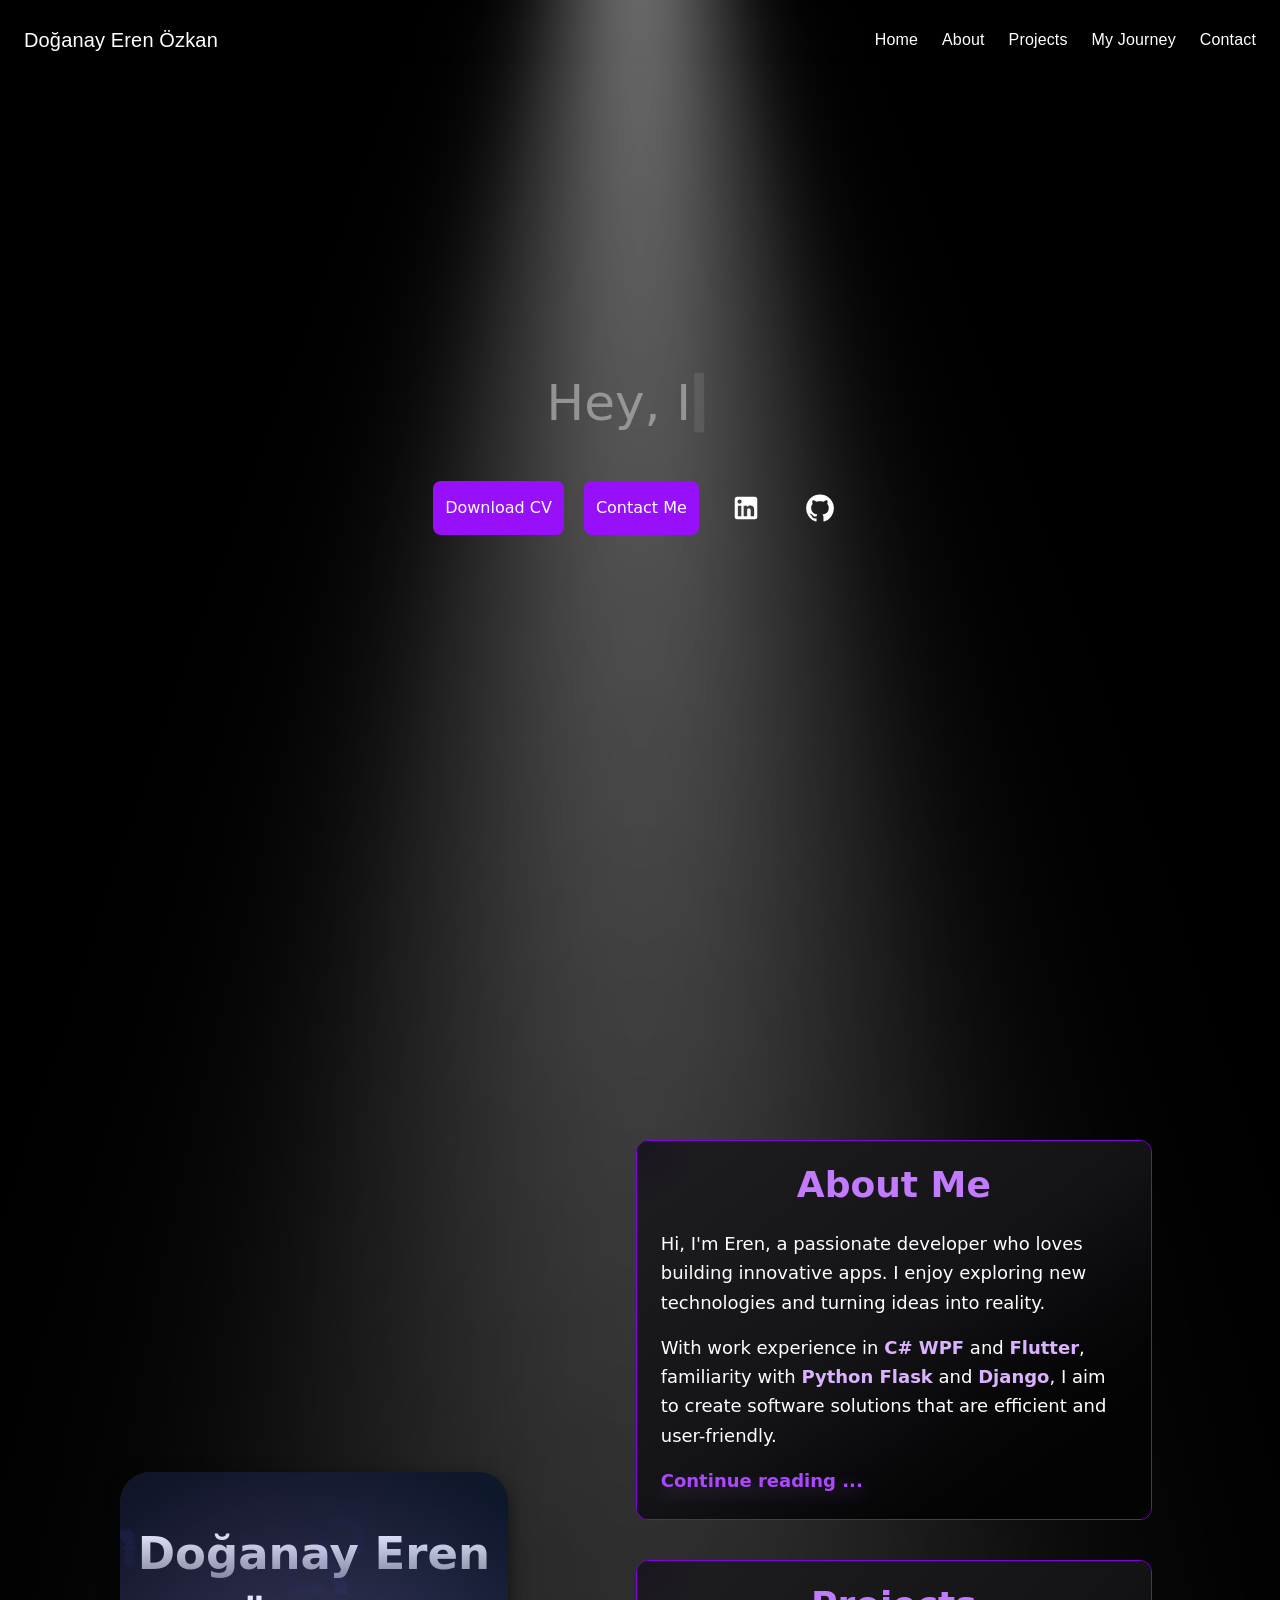
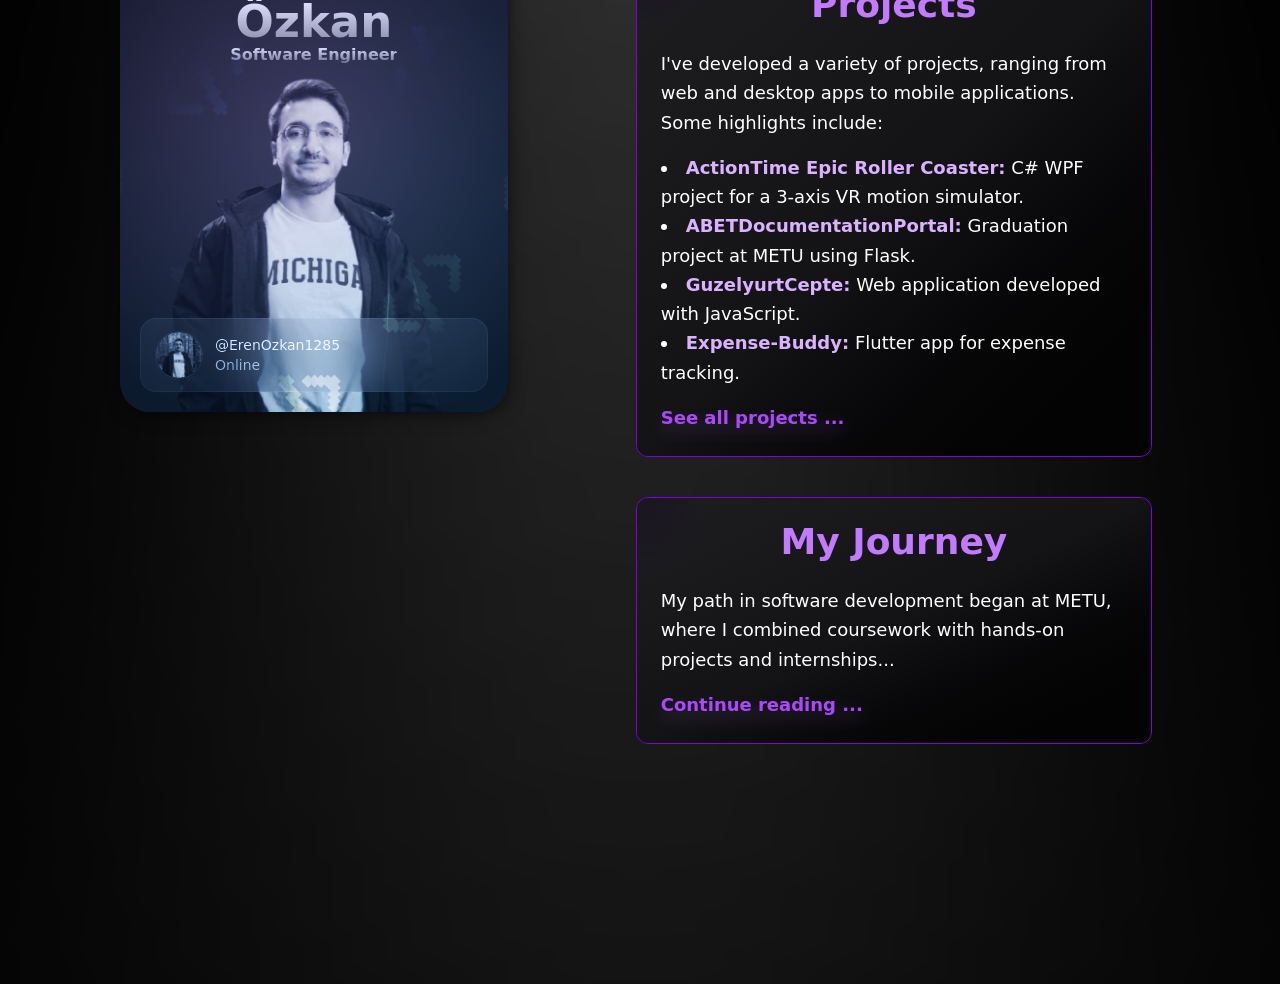
<file: index.html>
<!DOCTYPE html><!--ppI4GO7O9FChbF8BOBGDN--><html lang="en"><head><meta charSet="utf-8"/><meta name="viewport" content="width=device-width, initial-scale=1"/><link rel="preload" href="/_next/static/media/797e433ab948586e-s.p.dbea232f.woff2" as="font" crossorigin="" type="font/woff2"/><link rel="preload" href="/_next/static/media/caa3a2e1cccd8315-s.p.853070df.woff2" as="font" crossorigin="" type="font/woff2"/><link rel="stylesheet" href="/_next/static/chunks/2cae6f5effea787f.css" data-precedence="next"/><link rel="stylesheet" href="/_next/static/chunks/e4355ab25a40a29e.css" data-precedence="next"/><link rel="preload" as="script" fetchPriority="low" href="/_next/static/chunks/5f8e11d2476d2135.js"/><script src="/_next/static/chunks/752bea8c8f15cedd.js" async=""></script><script src="/_next/static/chunks/2afe00f9d3940c69.js" async=""></script><script src="/_next/static/chunks/turbopack-476541d6382ac13f.js" async=""></script><script src="/_next/static/chunks/42879de7b8087bc9.js" async=""></script><script src="/_next/static/chunks/84e28c6315c621cf.js" async=""></script><meta name="next-size-adjust" content=""/><title>Doğanay Eren Özkan</title><meta name="description" content="Portfolio site of Doğanay Eren Özkan"/><link rel="icon" href="/favicon.ico?favicon.0b3bf435.ico" sizes="256x256" type="image/x-icon"/><script src="/_next/static/chunks/a6dad97d9634a72d.js" noModule=""></script></head><body class="geist_a71539c9-module__T19VSG__variable geist_mono_8d43a2aa-module__8Li5zG__variable antialiased "><div hidden=""><!--$--><!--/$--></div><div class="relative bg-black w-full "><div class="absolute w-full h-full"><div class="light-rays-container custom-rays w-full h-full"></div></div><style data-emotion="css 1sakuhv">.css-1sakuhv{display:-webkit-box;display:-webkit-flex;display:-ms-flexbox;display:flex;-webkit-flex-direction:column;-ms-flex-direction:column;flex-direction:column;width:100%;box-sizing:border-box;-webkit-flex-shrink:0;-ms-flex-negative:0;flex-shrink:0;position:fixed;z-index:1100;top:0;left:auto;right:0;--AppBar-background:#1976d2;--AppBar-color:#fff;background-color:var(--AppBar-background);color:var(--AppBar-color);background-color:rgba(0, 0, 0, 0);-webkit-backdrop-filter:blur(10px);backdrop-filter:blur(10px);}@media print{.css-1sakuhv{position:absolute;}}</style><style data-emotion="css b07x0t">.css-b07x0t{background-color:#fff;color:rgba(0, 0, 0, 0.87);-webkit-transition:box-shadow 300ms cubic-bezier(0.4, 0, 0.2, 1) 0ms;transition:box-shadow 300ms cubic-bezier(0.4, 0, 0.2, 1) 0ms;box-shadow:var(--Paper-shadow);background-image:var(--Paper-overlay);display:-webkit-box;display:-webkit-flex;display:-ms-flexbox;display:flex;-webkit-flex-direction:column;-ms-flex-direction:column;flex-direction:column;width:100%;box-sizing:border-box;-webkit-flex-shrink:0;-ms-flex-negative:0;flex-shrink:0;position:fixed;z-index:1100;top:0;left:auto;right:0;--AppBar-background:#1976d2;--AppBar-color:#fff;background-color:var(--AppBar-background);color:var(--AppBar-color);background-color:rgba(0, 0, 0, 0);-webkit-backdrop-filter:blur(10px);backdrop-filter:blur(10px);}@media print{.css-b07x0t{position:absolute;}}</style><header class="MuiPaper-root MuiPaper-elevation MuiPaper-elevation0 MuiAppBar-root MuiAppBar-colorPrimary MuiAppBar-positionFixed mui-fixed css-b07x0t" style="--Paper-shadow:none"><style data-emotion="css kzz593">.css-kzz593{position:relative;display:-webkit-box;display:-webkit-flex;display:-ms-flexbox;display:flex;-webkit-align-items:center;-webkit-box-align:center;-ms-flex-align:center;align-items:center;padding-left:16px;padding-right:16px;min-height:56px;}@media (min-width:600px){.css-kzz593{padding-left:24px;padding-right:24px;}}@media (min-width:0px){@media (orientation: landscape){.css-kzz593{min-height:48px;}}}@media (min-width:600px){.css-kzz593{min-height:64px;}}@media (min-width:0px){.css-kzz593{min-height:64px;}}@media (min-width:900px){.css-kzz593{min-height:64px;}}</style><div class="MuiToolbar-root MuiToolbar-gutters MuiToolbar-regular flex flex-col items-start md:flex-row md:justify-between md:items-center gap-2 md:gap-0 css-kzz593"><div class="flex items-center mt-4 justify-between w-full MuiBox-root css-0"><style data-emotion="css 1rl0qlz">.css-1rl0qlz{margin:0;font-family:"Roboto","Helvetica","Arial",sans-serif;font-weight:500;font-size:1.25rem;line-height:1.6;letter-spacing:0.0075em;}</style><div class="MuiTypography-root MuiTypography-h6 css-1rl0qlz">Doğanay Eren Özkan</div><style data-emotion="css 6lzzp6">.css-6lzzp6{display:-webkit-box;display:-webkit-flex;display:-ms-flexbox;display:flex;gap:24px;}</style><div class="MuiBox-root css-6lzzp6"><style data-emotion="css edxw6n">.css-edxw6n{margin:0;font-family:"Roboto","Helvetica","Arial",sans-serif;font-weight:400;font-size:1rem;line-height:1.5;letter-spacing:0.00938em;color:white;-webkit-text-decoration:none;text-decoration:none;-webkit-transition:all 0.3s ease;transition:all 0.3s ease;}.css-edxw6n:hover{color:#7c3aed;text-shadow:0 0 5px rgba(124,58,237,0.7),0 0 10px rgba(124,58,237,0.7),0 0 15px rgba(124,58,237,0.8),0 0 20px rgba(124,58,237,0.9);-webkit-transform:scale(1.05);-moz-transform:scale(1.05);-ms-transform:scale(1.05);transform:scale(1.05);}</style><a class="MuiTypography-root MuiTypography-body1 css-edxw6n" href="/">Home</a><a class="MuiTypography-root MuiTypography-body1 css-edxw6n" href="/about">About</a><a class="MuiTypography-root MuiTypography-body1 css-edxw6n" href="/projects">Projects</a><a class="MuiTypography-root MuiTypography-body1 css-edxw6n" href="/journey">My Journey</a><a class="MuiTypography-root MuiTypography-body1 css-edxw6n" href="/contact">Contact</a></div></div></div></header><div class="relative w-full h-screen flex flex-col items-center justify-center px-2"><h1 class="mb-10 text-center text-white text-[50px]"><div class="text-type "><span class="text-type__content" style="color:inherit"></span><span class="text-type__cursor  ">▎</span></div></h1><div class="flex gap-5 z-10"><a href="https://raw.githubusercontent.com/ErenOzkan1285/ErenOzkan1285/main/doganay_eren_ozkan_cv.pdf" class="flex text-white items-center text-center gap-2 rounded-lg px-3 py-3 cursor-pointer  bg-purple-600 hover:bg-purple-700   hover:shadow-xl hover:shadow-purple-500/50 transform hover:scale-105 transition-all duration-300">Download CV</a><a href="/contact" class="flex text-white items-center text-center gap-2 rounded-lg px-3 py-3 cursor-pointer  bg-purple-600 hover:bg-purple-700  hover:shadow-xl hover:shadow-purple-500/50 transform hover:scale-105 transition-all duration-300">Contact Me</a><a href="https://www.linkedin.com/in/derenozkn" class="transform hover:scale-130 transition-all duration-300 flex items-center gap-2 rounded-lg px-3 py-3 cursor-pointer"><style data-emotion="css odzpbo">.css-odzpbo{-webkit-user-select:none;-moz-user-select:none;-ms-user-select:none;user-select:none;width:1em;height:1em;display:inline-block;-webkit-flex-shrink:0;-ms-flex-negative:0;flex-shrink:0;-webkit-transition:fill 200ms cubic-bezier(0.4, 0, 0.2, 1) 0ms;transition:fill 200ms cubic-bezier(0.4, 0, 0.2, 1) 0ms;fill:currentColor;font-size:1.5rem;font-size:30px;color:white;}</style><svg class="MuiSvgIcon-root MuiSvgIcon-fontSizeMedium css-odzpbo" focusable="false" aria-hidden="true" viewBox="0 0 24 24"><path d="M19 3a2 2 0 0 1 2 2v14a2 2 0 0 1-2 2H5a2 2 0 0 1-2-2V5a2 2 0 0 1 2-2h14m-.5 15.5v-5.3a3.26 3.26 0 0 0-3.26-3.26c-.85 0-1.84.52-2.32 1.3v-1.11h-2.79v8.37h2.79v-4.93c0-.77.62-1.4 1.39-1.4a1.4 1.4 0 0 1 1.4 1.4v4.93h2.79M6.88 8.56a1.68 1.68 0 0 0 1.68-1.68c0-.93-.75-1.69-1.68-1.69a1.69 1.69 0 0 0-1.69 1.69c0 .93.76 1.68 1.69 1.68m1.39 9.94v-8.37H5.5v8.37h2.77z"></path></svg></a><a href="https://github.com/ErenOzkan1285" class="transform hover:scale-130 transition-all duration-300 flex items-center gap-2 rounded-lg px-3 py-3 cursor-pointer"><style data-emotion="css odzpbo">.css-odzpbo{-webkit-user-select:none;-moz-user-select:none;-ms-user-select:none;user-select:none;width:1em;height:1em;display:inline-block;-webkit-flex-shrink:0;-ms-flex-negative:0;flex-shrink:0;-webkit-transition:fill 200ms cubic-bezier(0.4, 0, 0.2, 1) 0ms;transition:fill 200ms cubic-bezier(0.4, 0, 0.2, 1) 0ms;fill:currentColor;font-size:1.5rem;font-size:30px;color:white;}</style><svg class="MuiSvgIcon-root MuiSvgIcon-fontSizeMedium css-odzpbo" focusable="false" aria-hidden="true" viewBox="0 0 24 24"><path d="M12 1.27a11 11 0 00-3.48 21.46c.55.09.73-.28.73-.55v-1.84c-3.03.64-3.67-1.46-3.67-1.46-.55-1.29-1.28-1.65-1.28-1.65-.92-.65.1-.65.1-.65 1.1 0 1.73 1.1 1.73 1.1.92 1.65 2.57 1.2 3.21.92a2 2 0 01.64-1.47c-2.47-.27-5.04-1.19-5.04-5.5 0-1.1.46-2.1 1.2-2.84a3.76 3.76 0 010-2.93s.91-.28 3.11 1.1c1.8-.49 3.7-.49 5.5 0 2.1-1.38 3.02-1.1 3.02-1.1a3.76 3.76 0 010 2.93c.83.74 1.2 1.74 1.2 2.94 0 4.21-2.57 5.13-5.04 5.4.45.37.82.92.82 2.02v3.03c0 .27.1.64.73.55A11 11 0 0012 1.27"></path></svg></a></div></div><div class="w-full py-20 sm:px-10 flex flex-col lg:flex-row  items-center lg:items-start justify-center gap-30"><div class="w-full py-20 sm:px-10 flex flex-col lg:flex-row  items-center lg:items-start justify-center gap-10 lg:gap-30"><div class="w-full py-20 sm:px-10 flex flex-col lg:flex-row  items-center justify-center gap-10 lg:gap-30"><div class="flex justify-center w-full lg:w-auto mb-10 lg:mb-0"><div class="pc-card-wrapper mx-auto z-10" style="--icon:url(&lt;Placeholder for icon URL&gt;);--grain:url(&lt;Placeholder for grain URL&gt;);--inner-gradient:linear-gradient(145deg,#60496e8c 0%,#71C4FF44 100%);--behind-glow-color:rgba(124, 08, 237, 0.3);--behind-glow-size:50%"><div class="pc-behind"></div><div class="pc-card-shell"><section class="pc-card"><div class="pc-inside"><div class="pc-shine"></div><div class="pc-glare"></div><div class="pc-content pc-avatar-content"><img class="avatar" src="/my_photo-Photoroom.png" alt="Doğanay Eren Özkan avatar" loading="lazy"/><div class="pc-user-info"><div class="pc-user-details"><div class="pc-mini-avatar"><img src="/my_photo.jpg" alt="Doğanay Eren Özkan mini avatar" loading="lazy"/></div><div class="pc-user-text"><div class="pc-handle">@<!-- -->ErenOzkan1285</div><div class="pc-status">Online</div></div></div></div></div><div class="pc-content"><div class="pc-details"><h3>Doğanay Eren Özkan</h3><p>Software Engineer</p></div></div></div></section></div></div></div><div class="flex justify-center lg:justify-start items-center w-full lg:w-auto"><div class="w-full px-2 max-w-3xl mx-auto mt-10 lg:mt-0"><div class="   relative    bg-zinc-950   rounded-xl   overflow-hidden   p-6   z-10   w-full            /* genişlik %100 */   max-w-xl          /* 480–500px civarı ideal */   min-w-[330px]      /* mobilde taşma yapmadan küçülebilir */   max-h-[480px] md:max-h-none   mx-auto   border border-purple-700   transform   hover:scale-102   transition-all duration-300 ease-in-out   "><div class="   absolute inset-0    bg-gradient-to-br from-zinc-800 via-zinc-900 to-black    opacity-70    -z-10   "></div><div class="   absolute top-0 left-0 w-24 h-24    bg-purple-600    rounded-full    mix-blend-multiply    filter blur-xl    opacity-30    animate-blob    -translate-x-1/2 -translate-y-1/2    -z-10   "></div><div class="   absolute bottom-0 right-0 w-24 h-24    bg-fuchsia-600    rounded-full    mix-blend-multiply    filter blur-xl    opacity-30    animate-blob    translate-x-1/2 translate-y-1/2    animation-delay-2000    -z-10   "></div><div class="relative z-10 text-white"><h2 class="text-3xl sm:text-4xl font-extrabold mb-6 text-center text-purple-400">About Me</h2><p class="text-lg leading-relaxed mb-4">Hi, I&#x27;m Eren, a passionate developer who loves building innovative apps. I enjoy exploring new technologies and turning ideas into reality.</p><p class="text-lg leading-relaxed mb-4">With work experience in <span class="text-purple-300 font-semibold">C# WPF</span> and <span class="text-purple-300 font-semibold">Flutter</span>, familiarity with <span class="text-purple-300 font-semibold">Python Flask</span> and <span class="text-purple-300 font-semibold">Django</span>, I aim to create software solutions that are efficient and user-friendly.</p><p class="text-lg leading-relaxed mt-4"><a href="/about" class="   text-purple-500 font-bold   hover:text-purple-400   transition-colors duration-300   relative   after:absolute after:bottom-0 after:left-0 after:w-full after:h-[2px] after:bg-purple-400 after:opacity-50 after:blur-sm after:transition-opacity after:duration-300   hover:after:opacity-100   animate-pulse   ">Continue reading ...</a></p></div></div><div class="   relative    bg-zinc-950   rounded-xl   overflow-hidden   p-6   mt-10   z-10   w-full            /* genişlik %100 */   max-w-xl          /* 480–500px civarı ideal */   min-w-[330px]       /* mobilde taşma yapmadan küçülebilir */   max-h-[650px] md:max-h-none   mx-auto   border border-purple-700   transform   hover:scale-102   transition-all duration-300 ease-in-out   "><div class="   absolute inset-0    bg-gradient-to-br from-zinc-800 via-zinc-900 to-black    opacity-70    -z-10   "></div><div class="   absolute top-0 left-0 w-24 h-24    bg-purple-600    rounded-full    mix-blend-multiply    filter blur-xl    opacity-30    animate-blob    -translate-x-1/2 -translate-y-1/2    -z-10   "></div><div class="   absolute bottom-0 right-0 w-24 h-24    bg-fuchsia-600    rounded-full    mix-blend-multiply    filter blur-xl    opacity-30    animate-blob    translate-x-1/2 translate-y-1/2    animation-delay-2000    -z-10   "></div><div class="relative z-10 text-white"><h2 class="text-3xl sm:text-4xl font-extrabold mb-6 text-center text-purple-400">Projects</h2><p class="text-lg leading-relaxed mb-4">I&#x27;ve developed a variety of projects, ranging from web and desktop apps to mobile applications. Some highlights include:</p><ul class="list-disc list-inside text-lg leading-relaxed mb-4 "><li><strong class="text-purple-300">ActionTime Epic Roller Coaster:</strong> C# WPF project for a 3-axis VR motion simulator.</li><li><strong class="text-purple-300">ABETDocumentationPortal:</strong> Graduation project at METU using Flask.</li><li><strong class="text-purple-300">GuzelyurtCepte:</strong> Web application developed with JavaScript.</li><li><strong class="text-purple-300">Expense-Buddy:</strong> Flutter app for expense tracking.</li></ul><p class="text-lg leading-relaxed mt-4"><a href="/projects" class="   text-purple-500 font-bold   hover:text-purple-400   transition-colors duration-300   relative   after:absolute after:bottom-0 after:left-0 after:w-full after:h-[2px] after:bg-purple-400 after:opacity-50 after:blur-sm after:transition-opacity after:duration-300   hover:after:opacity-100   animate-pulse   ">See all projects ...</a></p></div></div><div class="   relative    bg-zinc-950   rounded-xl   overflow-hidden   p-6   mt-10   z-10   w-full            /* genişlik %100 */   max-w-xl          /* 480–500px civarı ideal */   min-w-[330px]      /* mobilde taşma yapmadan küçülebilir */   max-h-[480px] md:max-h-none   mx-auto   border border-purple-700   transform   hover:scale-102   transition-all duration-300 ease-in-out   "><div class="   absolute inset-0    bg-gradient-to-br from-zinc-800 via-zinc-900 to-black    opacity-70    -z-10   "></div><div class="   absolute top-0 left-0 w-24 h-24    bg-purple-600    rounded-full    mix-blend-multiply    filter blur-xl    opacity-30    animate-blob    -translate-x-1/2 -translate-y-1/2    -z-10   "></div><div class="   absolute bottom-0 right-0 w-24 h-24    bg-fuchsia-600    rounded-full    mix-blend-multiply    filter blur-xl    opacity-30    animate-blob    translate-x-1/2 translate-y-1/2    animation-delay-2000    -z-10   "></div><div class="relative z-10 text-white"><h2 class="text-3xl sm:text-4xl font-extrabold mb-6 text-center text-purple-400">My Journey</h2><p class="text-lg leading-relaxed mb-4">My path in software development began at METU, where I combined coursework with hands-on projects and internships...</p><p class="text-lg leading-relaxed mt-4"><a href="/about" class="   text-purple-500 font-bold   hover:text-purple-400   transition-colors duration-300   relative   after:absolute after:bottom-0 after:left-0 after:w-full after:h-[2px] after:bg-purple-400 after:opacity-50 after:blur-sm after:transition-opacity after:duration-300   hover:after:opacity-100   animate-pulse   ">Continue reading ...</a></p></div></div></div></div></div></div></div></div><!--$--><!--/$--><script src="/_next/static/chunks/5f8e11d2476d2135.js" id="_R_" async=""></script><script>(self.__next_f=self.__next_f||[]).push([0])</script><script>self.__next_f.push([1,"1:\"$Sreact.fragment\"\n2:I[39756,[\"/_next/static/chunks/42879de7b8087bc9.js\"],\"default\"]\n3:I[37457,[\"/_next/static/chunks/42879de7b8087bc9.js\"],\"default\"]\n4:I[47257,[\"/_next/static/chunks/42879de7b8087bc9.js\"],\"ClientPageRoot\"]\n5:I[31713,[\"/_next/static/chunks/84e28c6315c621cf.js\"],\"default\"]\n8:I[97367,[\"/_next/static/chunks/42879de7b8087bc9.js\"],\"OutletBoundary\"]\n9:\"$Sreact.suspense\"\nb:I[97367,[\"/_next/static/chunks/42879de7b8087bc9.js\"],\"ViewportBoundary\"]\nd:I[97367,[\"/_next/static/chunks/42879de7b8087bc9.js\"],\"MetadataBoundary\"]\nf:I[68027,[],\"default\"]\n:HL[\"/_next/static/chunks/2cae6f5effea787f.css\",\"style\"]\n:HL[\"/_next/static/media/797e433ab948586e-s.p.dbea232f.woff2\",\"font\",{\"crossOrigin\":\"\",\"type\":\"font/woff2\"}]\n:HL[\"/_next/static/media/caa3a2e1cccd8315-s.p.853070df.woff2\",\"font\",{\"crossOrigin\":\"\",\"type\":\"font/woff2\"}]\n:HL[\"/_next/static/chunks/e4355ab25a40a29e.css\",\"style\"]\n"])</script><script>self.__next_f.push([1,"0:{\"P\":null,\"b\":\"ppI4GO7O9FChbF8BOBGDN\",\"c\":[\"\",\"\"],\"q\":\"\",\"i\":false,\"f\":[[[\"\",{\"children\":[\"__PAGE__\",{}]},\"$undefined\",\"$undefined\",true],[[\"$\",\"$1\",\"c\",{\"children\":[[[\"$\",\"link\",\"0\",{\"rel\":\"stylesheet\",\"href\":\"/_next/static/chunks/2cae6f5effea787f.css\",\"precedence\":\"next\",\"crossOrigin\":\"$undefined\",\"nonce\":\"$undefined\"}]],[\"$\",\"html\",null,{\"lang\":\"en\",\"children\":[\"$\",\"body\",null,{\"className\":\"geist_a71539c9-module__T19VSG__variable geist_mono_8d43a2aa-module__8Li5zG__variable antialiased \",\"children\":[\"$\",\"$L2\",null,{\"parallelRouterKey\":\"children\",\"error\":\"$undefined\",\"errorStyles\":\"$undefined\",\"errorScripts\":\"$undefined\",\"template\":[\"$\",\"$L3\",null,{}],\"templateStyles\":\"$undefined\",\"templateScripts\":\"$undefined\",\"notFound\":[[[\"$\",\"title\",null,{\"children\":\"404: This page could not be found.\"}],[\"$\",\"div\",null,{\"style\":{\"fontFamily\":\"system-ui,\\\"Segoe UI\\\",Roboto,Helvetica,Arial,sans-serif,\\\"Apple Color Emoji\\\",\\\"Segoe UI Emoji\\\"\",\"height\":\"100vh\",\"textAlign\":\"center\",\"display\":\"flex\",\"flexDirection\":\"column\",\"alignItems\":\"center\",\"justifyContent\":\"center\"},\"children\":[\"$\",\"div\",null,{\"children\":[[\"$\",\"style\",null,{\"dangerouslySetInnerHTML\":{\"__html\":\"body{color:#000;background:#fff;margin:0}.next-error-h1{border-right:1px solid rgba(0,0,0,.3)}@media (prefers-color-scheme:dark){body{color:#fff;background:#000}.next-error-h1{border-right:1px solid rgba(255,255,255,.3)}}\"}}],[\"$\",\"h1\",null,{\"className\":\"next-error-h1\",\"style\":{\"display\":\"inline-block\",\"margin\":\"0 20px 0 0\",\"padding\":\"0 23px 0 0\",\"fontSize\":24,\"fontWeight\":500,\"verticalAlign\":\"top\",\"lineHeight\":\"49px\"},\"children\":404}],[\"$\",\"div\",null,{\"style\":{\"display\":\"inline-block\"},\"children\":[\"$\",\"h2\",null,{\"style\":{\"fontSize\":14,\"fontWeight\":400,\"lineHeight\":\"49px\",\"margin\":0},\"children\":\"This page could not be found.\"}]}]]}]}]],[]],\"forbidden\":\"$undefined\",\"unauthorized\":\"$undefined\"}]}]}]]}],{\"children\":[[\"$\",\"$1\",\"c\",{\"children\":[[\"$\",\"$L4\",null,{\"Component\":\"$5\",\"serverProvidedParams\":{\"searchParams\":{},\"params\":{},\"promises\":[\"$@6\",\"$@7\"]}}],[[\"$\",\"link\",\"0\",{\"rel\":\"stylesheet\",\"href\":\"/_next/static/chunks/e4355ab25a40a29e.css\",\"precedence\":\"next\",\"crossOrigin\":\"$undefined\",\"nonce\":\"$undefined\"}],[\"$\",\"script\",\"script-0\",{\"src\":\"/_next/static/chunks/84e28c6315c621cf.js\",\"async\":true,\"nonce\":\"$undefined\"}]],[\"$\",\"$L8\",null,{\"children\":[\"$\",\"$9\",null,{\"name\":\"Next.MetadataOutlet\",\"children\":\"$@a\"}]}]]}],{},null,false,false]},null,false,false],[\"$\",\"$1\",\"h\",{\"children\":[null,[\"$\",\"$Lb\",null,{\"children\":\"$@c\"}],[\"$\",\"div\",null,{\"hidden\":true,\"children\":[\"$\",\"$Ld\",null,{\"children\":[\"$\",\"$9\",null,{\"name\":\"Next.Metadata\",\"children\":\"$@e\"}]}]}],[\"$\",\"meta\",null,{\"name\":\"next-size-adjust\",\"content\":\"\"}]]}],false]],\"m\":\"$undefined\",\"G\":[\"$f\",[]],\"S\":true}\n"])</script><script>self.__next_f.push([1,"6:{}\n7:\"$0:f:0:1:1:children:0:props:children:0:props:serverProvidedParams:params\"\n"])</script><script>self.__next_f.push([1,"c:[[\"$\",\"meta\",\"0\",{\"charSet\":\"utf-8\"}],[\"$\",\"meta\",\"1\",{\"name\":\"viewport\",\"content\":\"width=device-width, initial-scale=1\"}]]\n"])</script><script>self.__next_f.push([1,"10:I[27201,[\"/_next/static/chunks/42879de7b8087bc9.js\"],\"IconMark\"]\ne:[[\"$\",\"title\",\"0\",{\"children\":\"Doğanay Eren Özkan\"}],[\"$\",\"meta\",\"1\",{\"name\":\"description\",\"content\":\"Portfolio site of Doğanay Eren Özkan\"}],[\"$\",\"link\",\"2\",{\"rel\":\"icon\",\"href\":\"/favicon.ico?favicon.0b3bf435.ico\",\"sizes\":\"256x256\",\"type\":\"image/x-icon\"}],[\"$\",\"$L10\",\"3\",{}]]\na:null\n"])</script></body></html>
</file>
<file: _next/static/chunks/2cae6f5effea787f.css>
@font-face{font-family:Geist;font-style:normal;font-weight:100 900;font-display:swap;src:url(../media/8a480f0b521d4e75-s.8e0177b5.woff2)format("woff2");unicode-range:U+301,U+400-45F,U+490-491,U+4B0-4B1,U+2116}@font-face{font-family:Geist;font-style:normal;font-weight:100 900;font-display:swap;src:url(../media/7178b3e590c64307-s.b97b3418.woff2)format("woff2");unicode-range:U+100-2BA,U+2BD-2C5,U+2C7-2CC,U+2CE-2D7,U+2DD-2FF,U+304,U+308,U+329,U+1D00-1DBF,U+1E00-1E9F,U+1EF2-1EFF,U+2020,U+20A0-20AB,U+20AD-20C0,U+2113,U+2C60-2C7F,U+A720-A7FF}@font-face{font-family:Geist;font-style:normal;font-weight:100 900;font-display:swap;src:url(../media/caa3a2e1cccd8315-s.p.853070df.woff2)format("woff2");unicode-range:U+??,U+131,U+152-153,U+2BB-2BC,U+2C6,U+2DA,U+2DC,U+304,U+308,U+329,U+2000-206F,U+20AC,U+2122,U+2191,U+2193,U+2212,U+2215,U+FEFF,U+FFFD}@font-face{font-family:Geist Fallback;src:local(Arial);ascent-override:95.94%;descent-override:28.16%;line-gap-override:0.0%;size-adjust:104.76%}.geist_a71539c9-module__T19VSG__className{font-family:Geist,Geist Fallback;font-style:normal}.geist_a71539c9-module__T19VSG__variable{--font-geist-sans:"Geist","Geist Fallback"}
@font-face{font-family:Geist Mono;font-style:normal;font-weight:100 900;font-display:swap;src:url(../media/4fa387ec64143e14-s.c1fdd6c2.woff2)format("woff2");unicode-range:U+301,U+400-45F,U+490-491,U+4B0-4B1,U+2116}@font-face{font-family:Geist Mono;font-style:normal;font-weight:100 900;font-display:swap;src:url(../media/bbc41e54d2fcbd21-s.799d8ef8.woff2)format("woff2");unicode-range:U+100-2BA,U+2BD-2C5,U+2C7-2CC,U+2CE-2D7,U+2DD-2FF,U+304,U+308,U+329,U+1D00-1DBF,U+1E00-1E9F,U+1EF2-1EFF,U+2020,U+20A0-20AB,U+20AD-20C0,U+2113,U+2C60-2C7F,U+A720-A7FF}@font-face{font-family:Geist Mono;font-style:normal;font-weight:100 900;font-display:swap;src:url(../media/797e433ab948586e-s.p.dbea232f.woff2)format("woff2");unicode-range:U+??,U+131,U+152-153,U+2BB-2BC,U+2C6,U+2DA,U+2DC,U+304,U+308,U+329,U+2000-206F,U+20AC,U+2122,U+2191,U+2193,U+2212,U+2215,U+FEFF,U+FFFD}@font-face{font-family:Geist Mono Fallback;src:local(Arial);ascent-override:74.67%;descent-override:21.92%;line-gap-override:0.0%;size-adjust:134.59%}.geist_mono_8d43a2aa-module__8Li5zG__className{font-family:Geist Mono,Geist Mono Fallback;font-style:normal}.geist_mono_8d43a2aa-module__8Li5zG__variable{--font-geist-mono:"Geist Mono","Geist Mono Fallback"}
@layer properties{@supports (((-webkit-hyphens:none)) and (not (margin-trim:inline))) or ((-moz-orient:inline) and (not (color:rgb(from red r g b)))){*,:before,:after,::backdrop{--tw-translate-x:0;--tw-translate-y:0;--tw-translate-z:0;--tw-rotate-x:initial;--tw-rotate-y:initial;--tw-rotate-z:initial;--tw-skew-x:initial;--tw-skew-y:initial;--tw-border-style:solid;--tw-gradient-position:initial;--tw-gradient-from:#0000;--tw-gradient-via:#0000;--tw-gradient-to:#0000;--tw-gradient-stops:initial;--tw-gradient-via-stops:initial;--tw-gradient-from-position:0%;--tw-gradient-via-position:50%;--tw-gradient-to-position:100%;--tw-leading:initial;--tw-font-weight:initial;--tw-blur:initial;--tw-brightness:initial;--tw-contrast:initial;--tw-grayscale:initial;--tw-hue-rotate:initial;--tw-invert:initial;--tw-opacity:initial;--tw-saturate:initial;--tw-sepia:initial;--tw-drop-shadow:initial;--tw-drop-shadow-color:initial;--tw-drop-shadow-alpha:100%;--tw-drop-shadow-size:initial;--tw-backdrop-blur:initial;--tw-backdrop-brightness:initial;--tw-backdrop-contrast:initial;--tw-backdrop-grayscale:initial;--tw-backdrop-hue-rotate:initial;--tw-backdrop-invert:initial;--tw-backdrop-opacity:initial;--tw-backdrop-saturate:initial;--tw-backdrop-sepia:initial;--tw-duration:initial;--tw-ease:initial;--tw-content:"";--tw-scale-x:1;--tw-scale-y:1;--tw-scale-z:1;--tw-shadow:0 0 #0000;--tw-shadow-color:initial;--tw-shadow-alpha:100%;--tw-inset-shadow:0 0 #0000;--tw-inset-shadow-color:initial;--tw-inset-shadow-alpha:100%;--tw-ring-color:initial;--tw-ring-shadow:0 0 #0000;--tw-inset-ring-color:initial;--tw-inset-ring-shadow:0 0 #0000;--tw-ring-inset:initial;--tw-ring-offset-width:0px;--tw-ring-offset-color:#fff;--tw-ring-offset-shadow:0 0 #0000;--tw-animation-delay:0s;--tw-animation-direction:normal;--tw-animation-duration:initial;--tw-animation-fill-mode:none;--tw-animation-iteration-count:1;--tw-enter-blur:0;--tw-enter-opacity:1;--tw-enter-rotate:0;--tw-enter-scale:1;--tw-enter-translate-x:0;--tw-enter-translate-y:0;--tw-exit-blur:0;--tw-exit-opacity:1;--tw-exit-rotate:0;--tw-exit-scale:1;--tw-exit-translate-x:0;--tw-exit-translate-y:0}}}@layer theme{:root,:host{--font-sans:ui-sans-serif,system-ui,sans-serif,"Apple Color Emoji","Segoe UI Emoji","Segoe UI Symbol","Noto Color Emoji";--font-mono:ui-monospace,SFMono-Regular,Menlo,Monaco,Consolas,"Liberation Mono","Courier New",monospace;--color-purple-300:#d9b3ff;--color-purple-400:#c07eff;--color-purple-500:#ac4bff;--color-purple-600:#9810fa;--color-purple-700:#8200da;--color-fuchsia-600:#c600db;--color-zinc-800:#27272a;--color-zinc-900:#18181b;--color-zinc-950:#09090b;--color-black:#000;--color-white:#fff;--spacing:.25rem;--container-xl:36rem;--container-3xl:48rem;--text-lg:1.125rem;--text-lg--line-height:calc(1.75/1.125);--text-3xl:1.875rem;--text-3xl--line-height:calc(2.25/1.875);--text-4xl:2.25rem;--text-4xl--line-height:calc(2.5/2.25);--font-weight-semibold:600;--font-weight-bold:700;--font-weight-extrabold:800;--leading-relaxed:1.625;--radius-lg:.5rem;--radius-xl:.75rem;--ease-in-out:cubic-bezier(.4,0,.2,1);--animate-pulse:pulse 2s cubic-bezier(.4,0,.6,1)infinite;--blur-sm:8px;--blur-xl:24px;--default-transition-duration:.15s;--default-transition-timing-function:cubic-bezier(.4,0,.2,1);--default-font-family:var(--font-sans);--default-mono-font-family:var(--font-mono)}@supports (color:lab(0% 0 0)){:root,:host{--color-purple-300:lab(78.3298% 26.2195 -34.9499);--color-purple-400:lab(63.6946% 47.6127 -59.2066);--color-purple-500:lab(52.0183% 66.11 -78.2316);--color-purple-600:lab(43.0295% 75.21 -86.5669);--color-purple-700:lab(36.1758% 69.8525 -80.0381);--color-fuchsia-600:lab(47.5131% 83.4271 -63.0363);--color-zinc-800:lab(15.7305% .613749 -2.16959);--color-zinc-900:lab(8.30603% .618212 -2.16573);--color-zinc-950:lab(2.51107% .242703 -.886115)}}}@layer base{*,:after,:before,::backdrop{box-sizing:border-box;border:0 solid;margin:0;padding:0}::file-selector-button{box-sizing:border-box;border:0 solid;margin:0;padding:0}html,:host{-webkit-text-size-adjust:100%;tab-size:4;line-height:1.5;font-family:var(--default-font-family,ui-sans-serif,system-ui,sans-serif,"Apple Color Emoji","Segoe UI Emoji","Segoe UI Symbol","Noto Color Emoji");font-feature-settings:var(--default-font-feature-settings,normal);font-variation-settings:var(--default-font-variation-settings,normal);-webkit-tap-highlight-color:transparent}hr{height:0;color:inherit;border-top-width:1px}abbr:where([title]){-webkit-text-decoration:underline dotted;text-decoration:underline dotted}h1,h2,h3,h4,h5,h6{font-size:inherit;font-weight:inherit}a{color:inherit;-webkit-text-decoration:inherit;-webkit-text-decoration:inherit;-webkit-text-decoration:inherit;-webkit-text-decoration:inherit;text-decoration:inherit}b,strong{font-weight:bolder}code,kbd,samp,pre{font-family:var(--default-mono-font-family,ui-monospace,SFMono-Regular,Menlo,Monaco,Consolas,"Liberation Mono","Courier New",monospace);font-feature-settings:var(--default-mono-font-feature-settings,normal);font-variation-settings:var(--default-mono-font-variation-settings,normal);font-size:1em}small{font-size:80%}sub,sup{vertical-align:baseline;font-size:75%;line-height:0;position:relative}sub{bottom:-.25em}sup{top:-.5em}table{text-indent:0;border-color:inherit;border-collapse:collapse}:-moz-focusring{outline:auto}progress{vertical-align:baseline}summary{display:list-item}ol,ul,menu{list-style:none}img,svg,video,canvas,audio,iframe,embed,object{vertical-align:middle;display:block}img,video{max-width:100%;height:auto}button,input,select,optgroup,textarea{font:inherit;font-feature-settings:inherit;font-variation-settings:inherit;letter-spacing:inherit;color:inherit;opacity:1;background-color:#0000;border-radius:0}::file-selector-button{font:inherit;font-feature-settings:inherit;font-variation-settings:inherit;letter-spacing:inherit;color:inherit;opacity:1;background-color:#0000;border-radius:0}:where(select:is([multiple],[size])) optgroup{font-weight:bolder}:where(select:is([multiple],[size])) optgroup option{padding-inline-start:20px}::file-selector-button{margin-inline-end:4px}::placeholder{opacity:1}@supports (not ((-webkit-appearance:-apple-pay-button))) or (contain-intrinsic-size:1px){::placeholder{color:currentColor}@supports (color:color-mix(in lab, red, red)){::placeholder{color:color-mix(in oklab,currentcolor 50%,transparent)}}}textarea{resize:vertical}::-webkit-search-decoration{-webkit-appearance:none}::-webkit-date-and-time-value{min-height:1lh;text-align:inherit}::-webkit-datetime-edit{display:inline-flex}::-webkit-datetime-edit-fields-wrapper{padding:0}::-webkit-datetime-edit{padding-block:0}::-webkit-datetime-edit-year-field{padding-block:0}::-webkit-datetime-edit-month-field{padding-block:0}::-webkit-datetime-edit-day-field{padding-block:0}::-webkit-datetime-edit-hour-field{padding-block:0}::-webkit-datetime-edit-minute-field{padding-block:0}::-webkit-datetime-edit-second-field{padding-block:0}::-webkit-datetime-edit-millisecond-field{padding-block:0}::-webkit-datetime-edit-meridiem-field{padding-block:0}::-webkit-calendar-picker-indicator{line-height:1}:-moz-ui-invalid{box-shadow:none}button,input:where([type=button],[type=reset],[type=submit]){appearance:button}::file-selector-button{appearance:button}::-webkit-inner-spin-button{height:auto}::-webkit-outer-spin-button{height:auto}[hidden]:where(:not([hidden=until-found])){display:none!important}}@layer components;@layer utilities{.absolute{position:absolute}.fixed{position:fixed}.relative{position:relative}.inset-0{inset:calc(var(--spacing)*0)}.top-0{top:calc(var(--spacing)*0)}.right-0{right:calc(var(--spacing)*0)}.bottom-0{bottom:calc(var(--spacing)*0)}.left-0{left:calc(var(--spacing)*0)}.-z-10{z-index:calc(10*-1)}.z-10{z-index:10}.mx-auto{margin-inline:auto}.mt-4{margin-top:calc(var(--spacing)*4)}.mt-10{margin-top:calc(var(--spacing)*10)}.mb-4{margin-bottom:calc(var(--spacing)*4)}.mb-6{margin-bottom:calc(var(--spacing)*6)}.mb-10{margin-bottom:calc(var(--spacing)*10)}.flex{display:flex}.h-24{height:calc(var(--spacing)*24)}.h-full{height:100%}.h-screen{height:100vh}.max-h-\[480px\]{max-height:480px}.max-h-\[650px\]{max-height:650px}.w-24{width:calc(var(--spacing)*24)}.w-full{width:100%}.w-screen{width:100vw}.max-w-3xl{max-width:var(--container-3xl)}.max-w-xl{max-width:var(--container-xl)}.min-w-\[330px\]{min-width:330px}.-translate-x-1\/2{--tw-translate-x:calc(calc(1/2*100%)*-1);translate:var(--tw-translate-x)var(--tw-translate-y)}.translate-x-1\/2{--tw-translate-x:calc(1/2*100%);translate:var(--tw-translate-x)var(--tw-translate-y)}.-translate-y-1\/2{--tw-translate-y:calc(calc(1/2*100%)*-1);translate:var(--tw-translate-x)var(--tw-translate-y)}.translate-y-1\/2{--tw-translate-y:calc(1/2*100%);translate:var(--tw-translate-x)var(--tw-translate-y)}.transform{transform:var(--tw-rotate-x,)var(--tw-rotate-y,)var(--tw-rotate-z,)var(--tw-skew-x,)var(--tw-skew-y,)}.animate-pulse{animation:var(--animate-pulse)}.cursor-pointer{cursor:pointer}.resize{resize:both}.list-inside{list-style-position:inside}.list-disc{list-style-type:disc}.flex-col{flex-direction:column}.items-center{align-items:center}.items-start{align-items:flex-start}.justify-between{justify-content:space-between}.justify-center{justify-content:center}.gap-2{gap:calc(var(--spacing)*2)}.gap-5{gap:calc(var(--spacing)*5)}.gap-10{gap:calc(var(--spacing)*10)}.gap-30{gap:calc(var(--spacing)*30)}.overflow-hidden{overflow:hidden}.rounded-full{border-radius:3.40282e38px}.rounded-lg{border-radius:var(--radius-lg)}.rounded-xl{border-radius:var(--radius-xl)}.border{border-style:var(--tw-border-style);border-width:1px}.border-purple-700{border-color:var(--color-purple-700)}.bg-black{background-color:var(--color-black)}.bg-fuchsia-600{background-color:var(--color-fuchsia-600)}.bg-purple-600{background-color:var(--color-purple-600)}.bg-transparent{background-color:#0000}.bg-zinc-950{background-color:var(--color-zinc-950)}.bg-gradient-to-br{--tw-gradient-position:to bottom right in oklab;background-image:linear-gradient(var(--tw-gradient-stops))}.from-zinc-800{--tw-gradient-from:var(--color-zinc-800);--tw-gradient-stops:var(--tw-gradient-via-stops,var(--tw-gradient-position),var(--tw-gradient-from)var(--tw-gradient-from-position),var(--tw-gradient-to)var(--tw-gradient-to-position))}.via-zinc-900{--tw-gradient-via:var(--color-zinc-900);--tw-gradient-via-stops:var(--tw-gradient-position),var(--tw-gradient-from)var(--tw-gradient-from-position),var(--tw-gradient-via)var(--tw-gradient-via-position),var(--tw-gradient-to)var(--tw-gradient-to-position);--tw-gradient-stops:var(--tw-gradient-via-stops)}.to-black{--tw-gradient-to:var(--color-black);--tw-gradient-stops:var(--tw-gradient-via-stops,var(--tw-gradient-position),var(--tw-gradient-from)var(--tw-gradient-from-position),var(--tw-gradient-to)var(--tw-gradient-to-position))}.p-6{padding:calc(var(--spacing)*6)}.px-2{padding-inline:calc(var(--spacing)*2)}.px-3{padding-inline:calc(var(--spacing)*3)}.px-6{padding-inline:calc(var(--spacing)*6)}.py-3{padding-block:calc(var(--spacing)*3)}.py-4{padding-block:calc(var(--spacing)*4)}.py-20{padding-block:calc(var(--spacing)*20)}.text-center{text-align:center}.text-3xl{font-size:var(--text-3xl);line-height:var(--tw-leading,var(--text-3xl--line-height))}.text-lg{font-size:var(--text-lg);line-height:var(--tw-leading,var(--text-lg--line-height))}.text-\[50px\]{font-size:50px}.leading-relaxed{--tw-leading:var(--leading-relaxed);line-height:var(--leading-relaxed)}.font-bold{--tw-font-weight:var(--font-weight-bold);font-weight:var(--font-weight-bold)}.font-extrabold{--tw-font-weight:var(--font-weight-extrabold);font-weight:var(--font-weight-extrabold)}.font-semibold{--tw-font-weight:var(--font-weight-semibold);font-weight:var(--font-weight-semibold)}.text-purple-300{color:var(--color-purple-300)}.text-purple-400{color:var(--color-purple-400)}.text-purple-500{color:var(--color-purple-500)}.text-white{color:var(--color-white)}.antialiased{-webkit-font-smoothing:antialiased;-moz-osx-font-smoothing:grayscale}.opacity-30{opacity:.3}.opacity-70{opacity:.7}.mix-blend-multiply{mix-blend-mode:multiply}.blur-xl{--tw-blur:blur(var(--blur-xl));filter:var(--tw-blur,)var(--tw-brightness,)var(--tw-contrast,)var(--tw-grayscale,)var(--tw-hue-rotate,)var(--tw-invert,)var(--tw-saturate,)var(--tw-sepia,)var(--tw-drop-shadow,)}.filter{filter:var(--tw-blur,)var(--tw-brightness,)var(--tw-contrast,)var(--tw-grayscale,)var(--tw-hue-rotate,)var(--tw-invert,)var(--tw-saturate,)var(--tw-sepia,)var(--tw-drop-shadow,)}.backdrop-blur{--tw-backdrop-blur:blur(8px);-webkit-backdrop-filter:var(--tw-backdrop-blur,)var(--tw-backdrop-brightness,)var(--tw-backdrop-contrast,)var(--tw-backdrop-grayscale,)var(--tw-backdrop-hue-rotate,)var(--tw-backdrop-invert,)var(--tw-backdrop-opacity,)var(--tw-backdrop-saturate,)var(--tw-backdrop-sepia,);backdrop-filter:var(--tw-backdrop-blur,)var(--tw-backdrop-brightness,)var(--tw-backdrop-contrast,)var(--tw-backdrop-grayscale,)var(--tw-backdrop-hue-rotate,)var(--tw-backdrop-invert,)var(--tw-backdrop-opacity,)var(--tw-backdrop-saturate,)var(--tw-backdrop-sepia,)}.transition{transition-property:color,background-color,border-color,outline-color,text-decoration-color,fill,stroke,--tw-gradient-from,--tw-gradient-via,--tw-gradient-to,opacity,box-shadow,transform,translate,scale,rotate,filter,-webkit-backdrop-filter,backdrop-filter,display,content-visibility,overlay,pointer-events;transition-timing-function:var(--tw-ease,var(--default-transition-timing-function));transition-duration:var(--tw-duration,var(--default-transition-duration))}.transition-all{transition-property:all;transition-timing-function:var(--tw-ease,var(--default-transition-timing-function));transition-duration:var(--tw-duration,var(--default-transition-duration))}.transition-colors{transition-property:color,background-color,border-color,outline-color,text-decoration-color,fill,stroke,--tw-gradient-from,--tw-gradient-via,--tw-gradient-to;transition-timing-function:var(--tw-ease,var(--default-transition-timing-function));transition-duration:var(--tw-duration,var(--default-transition-duration))}.duration-300{--tw-duration:.3s;transition-duration:.3s}.ease-in-out{--tw-ease:var(--ease-in-out);transition-timing-function:var(--ease-in-out)}.running{animation-play-state:running}.after\:absolute:after{content:var(--tw-content);position:absolute}.after\:bottom-0:after{content:var(--tw-content);bottom:calc(var(--spacing)*0)}.after\:left-0:after{content:var(--tw-content);left:calc(var(--spacing)*0)}.after\:h-\[2px\]:after{content:var(--tw-content);height:2px}.after\:w-full:after{content:var(--tw-content);width:100%}.after\:bg-purple-400:after{content:var(--tw-content);background-color:var(--color-purple-400)}.after\:opacity-50:after{content:var(--tw-content);opacity:.5}.after\:blur-sm:after{content:var(--tw-content);--tw-blur:blur(var(--blur-sm));filter:var(--tw-blur,)var(--tw-brightness,)var(--tw-contrast,)var(--tw-grayscale,)var(--tw-hue-rotate,)var(--tw-invert,)var(--tw-saturate,)var(--tw-sepia,)var(--tw-drop-shadow,)}.after\:transition-opacity:after{content:var(--tw-content);transition-property:opacity;transition-timing-function:var(--tw-ease,var(--default-transition-timing-function));transition-duration:var(--tw-duration,var(--default-transition-duration))}.after\:duration-300:after{content:var(--tw-content);--tw-duration:.3s;transition-duration:.3s}@media (hover:hover){.hover\:scale-102:hover{--tw-scale-x:102%;--tw-scale-y:102%;--tw-scale-z:102%;scale:var(--tw-scale-x)var(--tw-scale-y)}.hover\:scale-105:hover{--tw-scale-x:105%;--tw-scale-y:105%;--tw-scale-z:105%;scale:var(--tw-scale-x)var(--tw-scale-y)}.hover\:scale-130:hover{--tw-scale-x:130%;--tw-scale-y:130%;--tw-scale-z:130%;scale:var(--tw-scale-x)var(--tw-scale-y)}.hover\:bg-purple-700:hover{background-color:var(--color-purple-700)}.hover\:text-purple-400:hover{color:var(--color-purple-400)}.hover\:shadow-xl:hover{--tw-shadow:0 20px 25px -5px var(--tw-shadow-color,#0000001a),0 8px 10px -6px var(--tw-shadow-color,#0000001a);box-shadow:var(--tw-inset-shadow),var(--tw-inset-ring-shadow),var(--tw-ring-offset-shadow),var(--tw-ring-shadow),var(--tw-shadow)}.hover\:shadow-purple-500\/50:hover{--tw-shadow-color:#ac4bff80}@supports (color:color-mix(in lab, red, red)){.hover\:shadow-purple-500\/50:hover{--tw-shadow-color:color-mix(in oklab,color-mix(in oklab,var(--color-purple-500)50%,transparent)var(--tw-shadow-alpha),transparent)}}.hover\:after\:opacity-100:hover:after{content:var(--tw-content);opacity:1}}@media (min-width:40rem){.sm\:px-10{padding-inline:calc(var(--spacing)*10)}.sm\:text-4xl{font-size:var(--text-4xl);line-height:var(--tw-leading,var(--text-4xl--line-height))}}@media (min-width:48rem){.md\:max-h-none{max-height:none}.md\:flex-row{flex-direction:row}.md\:items-center{align-items:center}.md\:justify-between{justify-content:space-between}.md\:gap-0{gap:calc(var(--spacing)*0)}}@media (min-width:64rem){.lg\:mt-0{margin-top:calc(var(--spacing)*0)}.lg\:mb-0{margin-bottom:calc(var(--spacing)*0)}.lg\:w-auto{width:auto}.lg\:flex-row{flex-direction:row}.lg\:items-start{align-items:flex-start}.lg\:justify-start{justify-content:flex-start}.lg\:gap-30{gap:calc(var(--spacing)*30)}}}@property --tw-animation-delay{syntax:"*";inherits:false;initial-value:0s}@property --tw-animation-direction{syntax:"*";inherits:false;initial-value:normal}@property --tw-animation-duration{syntax:"*";inherits:false}@property --tw-animation-fill-mode{syntax:"*";inherits:false;initial-value:none}@property --tw-animation-iteration-count{syntax:"*";inherits:false;initial-value:1}@property --tw-enter-blur{syntax:"*";inherits:false;initial-value:0}@property --tw-enter-opacity{syntax:"*";inherits:false;initial-value:1}@property --tw-enter-rotate{syntax:"*";inherits:false;initial-value:0}@property --tw-enter-scale{syntax:"*";inherits:false;initial-value:1}@property --tw-enter-translate-x{syntax:"*";inherits:false;initial-value:0}@property --tw-enter-translate-y{syntax:"*";inherits:false;initial-value:0}@property --tw-exit-blur{syntax:"*";inherits:false;initial-value:0}@property --tw-exit-opacity{syntax:"*";inherits:false;initial-value:1}@property --tw-exit-rotate{syntax:"*";inherits:false;initial-value:0}@property --tw-exit-scale{syntax:"*";inherits:false;initial-value:1}@property --tw-exit-translate-x{syntax:"*";inherits:false;initial-value:0}@property --tw-exit-translate-y{syntax:"*";inherits:false;initial-value:0}@property --tw-translate-x{syntax:"*";inherits:false;initial-value:0}@property --tw-translate-y{syntax:"*";inherits:false;initial-value:0}@property --tw-translate-z{syntax:"*";inherits:false;initial-value:0}@property --tw-rotate-x{syntax:"*";inherits:false}@property --tw-rotate-y{syntax:"*";inherits:false}@property --tw-rotate-z{syntax:"*";inherits:false}@property --tw-skew-x{syntax:"*";inherits:false}@property --tw-skew-y{syntax:"*";inherits:false}@property --tw-border-style{syntax:"*";inherits:false;initial-value:solid}@property --tw-gradient-position{syntax:"*";inherits:false}@property --tw-gradient-from{syntax:"<color>";inherits:false;initial-value:#0000}@property --tw-gradient-via{syntax:"<color>";inherits:false;initial-value:#0000}@property --tw-gradient-to{syntax:"<color>";inherits:false;initial-value:#0000}@property --tw-gradient-stops{syntax:"*";inherits:false}@property --tw-gradient-via-stops{syntax:"*";inherits:false}@property --tw-gradient-from-position{syntax:"<length-percentage>";inherits:false;initial-value:0%}@property --tw-gradient-via-position{syntax:"<length-percentage>";inherits:false;initial-value:50%}@property --tw-gradient-to-position{syntax:"<length-percentage>";inherits:false;initial-value:100%}@property --tw-leading{syntax:"*";inherits:false}@property --tw-font-weight{syntax:"*";inherits:false}@property --tw-blur{syntax:"*";inherits:false}@property --tw-brightness{syntax:"*";inherits:false}@property --tw-contrast{syntax:"*";inherits:false}@property --tw-grayscale{syntax:"*";inherits:false}@property --tw-hue-rotate{syntax:"*";inherits:false}@property --tw-invert{syntax:"*";inherits:false}@property --tw-opacity{syntax:"*";inherits:false}@property --tw-saturate{syntax:"*";inherits:false}@property --tw-sepia{syntax:"*";inherits:false}@property --tw-drop-shadow{syntax:"*";inherits:false}@property --tw-drop-shadow-color{syntax:"*";inherits:false}@property --tw-drop-shadow-alpha{syntax:"<percentage>";inherits:false;initial-value:100%}@property --tw-drop-shadow-size{syntax:"*";inherits:false}@property --tw-backdrop-blur{syntax:"*";inherits:false}@property --tw-backdrop-brightness{syntax:"*";inherits:false}@property --tw-backdrop-contrast{syntax:"*";inherits:false}@property --tw-backdrop-grayscale{syntax:"*";inherits:false}@property --tw-backdrop-hue-rotate{syntax:"*";inherits:false}@property --tw-backdrop-invert{syntax:"*";inherits:false}@property --tw-backdrop-opacity{syntax:"*";inherits:false}@property --tw-backdrop-saturate{syntax:"*";inherits:false}@property --tw-backdrop-sepia{syntax:"*";inherits:false}@property --tw-duration{syntax:"*";inherits:false}@property --tw-ease{syntax:"*";inherits:false}@property --tw-content{syntax:"*";inherits:false;initial-value:""}@property --tw-scale-x{syntax:"*";inherits:false;initial-value:1}@property --tw-scale-y{syntax:"*";inherits:false;initial-value:1}@property --tw-scale-z{syntax:"*";inherits:false;initial-value:1}@property --tw-shadow{syntax:"*";inherits:false;initial-value:0 0 #0000}@property --tw-shadow-color{syntax:"*";inherits:false}@property --tw-shadow-alpha{syntax:"<percentage>";inherits:false;initial-value:100%}@property --tw-inset-shadow{syntax:"*";inherits:false;initial-value:0 0 #0000}@property --tw-inset-shadow-color{syntax:"*";inherits:false}@property --tw-inset-shadow-alpha{syntax:"<percentage>";inherits:false;initial-value:100%}@property --tw-ring-color{syntax:"*";inherits:false}@property --tw-ring-shadow{syntax:"*";inherits:false;initial-value:0 0 #0000}@property --tw-inset-ring-color{syntax:"*";inherits:false}@property --tw-inset-ring-shadow{syntax:"*";inherits:false;initial-value:0 0 #0000}@property --tw-ring-inset{syntax:"*";inherits:false}@property --tw-ring-offset-width{syntax:"<length>";inherits:false;initial-value:0}@property --tw-ring-offset-color{syntax:"*";inherits:false;initial-value:#fff}@property --tw-ring-offset-shadow{syntax:"*";inherits:false;initial-value:0 0 #0000}@keyframes pulse{50%{opacity:.5}}
</file>
<file: _next/static/chunks/e4355ab25a40a29e.css>
.text-type{white-space:pre-wrap;display:inline-block}.text-type__cursor{opacity:1;margin-left:.25rem;display:inline-block}.text-type__cursor--hidden{display:none}
:root{--pointer-x:50%;--pointer-y:50%;--pointer-from-center:0;--pointer-from-top:.5;--pointer-from-left:.5;--card-opacity:0;--rotate-x:0deg;--rotate-y:0deg;--background-x:50%;--background-y:50%;--grain:none;--icon:none;--behind-gradient:none;--behind-glow-color:#7dbeffab;--behind-glow-size:25%;--inner-gradient:none;--sunpillar-1:#ff7a75;--sunpillar-2:#ffed61;--sunpillar-3:#a8ff61;--sunpillar-4:#85fff7;--sunpillar-5:#7a95ff;--sunpillar-6:#d875ff;--sunpillar-clr-1:var(--sunpillar-1);--sunpillar-clr-2:var(--sunpillar-2);--sunpillar-clr-3:var(--sunpillar-3);--sunpillar-clr-4:var(--sunpillar-4);--sunpillar-clr-5:var(--sunpillar-5);--sunpillar-clr-6:var(--sunpillar-6);--card-radius:30px}.pc-card-wrapper{perspective:500px;touch-action:none;position:relative;transform:translateZ(.1px)}.pc-behind{z-index:0;pointer-events:none;background:radial-gradient(circle at var(--pointer-x)var(--pointer-y),var(--behind-glow-color)0%,transparent var(--behind-glow-size));filter:blur(50px)saturate(1.1);opacity:calc(.8*var(--card-opacity));transition:opacity .2s;position:absolute;inset:0}.pc-card-wrapper:hover,.pc-card-wrapper.active{--card-opacity:1}.pc-card{aspect-ratio:.718;border-radius:var(--card-radius);background-blend-mode:color-dodge,normal,normal,normal;height:80svh;max-height:540px;box-shadow:#000c calc((var(--pointer-from-left)*10px) - 3px)calc((var(--pointer-from-top)*20px) - 6px)20px -5px;backface-visibility:hidden;background:#000000e6;transition:transform 1s;animation:12s linear infinite glow-bg;display:grid;position:relative;overflow:hidden;transform:translateZ(0)rotateX(0)rotateY(0)}.pc-card:hover,.pc-card.active{transform:translateZ(0)rotateX(var(--rotate-y))rotateY(var(--rotate-x));transition:none}.pc-card-shell.entering .pc-card{transition:transform .18s ease-out}.pc-card-shell{z-index:1;position:relative}.pc-card *{border-radius:var(--card-radius);pointer-events:none;grid-area:1/-1;display:grid}.pc-inside{background-image:var(--inner-gradient);background-color:#000000e6;position:absolute;inset:0;transform:none}.pc-shine{-webkit-mask-image:var(--icon);mask-image:var(--icon);-webkit-mask-size:150%;mask-size:150%;-webkit-mask-repeat:repeat;mask-repeat:repeat;-webkit-mask-source-type:luminance;mask-mode:luminance;-webkit-mask-position:top calc(200% - (var(--background-y)*5))left calc(100% - var(--background-x));mask-position:top calc(200% - (var(--background-y)*5))left calc(100% - var(--background-x));filter:brightness(.66)contrast(1.33)saturate(.33)opacity(.5);mix-blend-mode:color-dodge;transition:filter .8s;animation:18s linear infinite holo-bg}.pc-shine,.pc-shine:after{--space:5%;--angle:-45deg;z-index:3;background:50%/cover;background-image:repeating-linear-gradient(0deg,var(--sunpillar-clr-1)calc(var(--space)*1),var(--sunpillar-clr-2)calc(var(--space)*2),var(--sunpillar-clr-3)calc(var(--space)*3),var(--sunpillar-clr-4)calc(var(--space)*4),var(--sunpillar-clr-5)calc(var(--space)*5),var(--sunpillar-clr-6)calc(var(--space)*6),var(--sunpillar-clr-1)calc(var(--space)*7)),repeating-linear-gradient(var(--angle),#0e152e 0%,#8fa3a3 3.8%,#8fc1c1 4.5%,#8fa3a3 5.2%,#0e152e 10%,#0e152e 12%),radial-gradient(farthest-corner circle at var(--pointer-x)var(--pointer-y),#0000001a 12%,#00000026 20%,#00000040 120%);background-position:0 var(--background-y),var(--background-x)var(--background-y),center;background-blend-mode:color,hard-light;background-repeat:repeat;background-size:500% 500%,300% 300%,200% 200%;overflow:hidden;transform:translateZ(1px)}.pc-shine:before,.pc-shine:after{content:"";opacity:0;background-position:50%;background-size:cover;grid-area:1/1;transition:opacity .8s}.pc-card:hover .pc-shine,.pc-card.active .pc-shine{filter:brightness(.85)contrast(1.5)saturate(.5);animation-play-state:paused}.pc-card:hover .pc-shine:before,.pc-card.active .pc-shine:before,.pc-card:hover .pc-shine:after,.pc-card.active .pc-shine:after{opacity:1}.pc-shine:before{background-image:linear-gradient(45deg,var(--sunpillar-4),var(--sunpillar-5),var(--sunpillar-6),var(--sunpillar-1),var(--sunpillar-2),var(--sunpillar-3)),radial-gradient(circle at var(--pointer-x)var(--pointer-y),#b3b3b3 0%,#4d4d4d33 90%),var(--grain);background-size:250% 250%,100% 100%,220px 220px;background-position:var(--pointer-x)var(--pointer-y),center,calc(var(--pointer-x)*.01)calc(var(--pointer-y)*.01);background-blend-mode:color-dodge;filter:brightness(calc(2 - var(--pointer-from-center)))contrast(calc(var(--pointer-from-center) + 2))saturate(calc(.5 + var(--pointer-from-center)));mix-blend-mode:luminosity}.pc-shine:after{background-position:0 var(--background-y),calc(var(--background-x)*.4)calc(var(--background-y)*.5),center;mix-blend-mode:difference;filter:brightness(.8)contrast(1.5);background-size:200% 300%,700% 700%,100% 100%}.pc-glare{background-image:radial-gradient(farthest-corner circle at var(--pointer-x)var(--pointer-y),#c3bfd9 12%,#2e506bcc 90%);mix-blend-mode:overlay;filter:brightness(.8)contrast(1.2);z-index:4;overflow:hidden;transform:translateZ(1.1px)}.pc-avatar-content{mix-blend-mode:luminosity;backface-visibility:hidden;overflow:visible;transform:translateZ(2px)}.pc-avatar-content .avatar{transform-origin:50% 100%;width:100%;transform:translateX(calc(-50% + (var(--pointer-from-left) - .5)*6px))translateZ(0)scaleY(calc(1 + (var(--pointer-from-top) - .5)*.02))scaleX(calc(1 + (var(--pointer-from-left) - .5)*.01));backface-visibility:hidden;will-change:transform;transition:transform .12s ease-out;position:absolute;bottom:-1px;left:50%}.pc-avatar-content:before{content:"";z-index:1;-webkit-backdrop-filter:none;backdrop-filter:none;pointer-events:none;position:absolute;inset:0}.pc-user-info{--ui-inset:20px;--ui-radius-bias:6px;bottom:var(--ui-inset);left:var(--ui-inset);right:var(--ui-inset);z-index:2;-webkit-backdrop-filter:blur(30px);backdrop-filter:blur(30px);border-radius:calc(max(0px,var(--card-radius) - var(--ui-inset) + var(--ui-radius-bias)));pointer-events:auto;background:#ffffff1a;border:1px solid #ffffff1a;justify-content:space-between;align-items:center;padding:12px 14px;display:flex;position:absolute}.pc-user-details{align-items:center;gap:12px;display:flex}.pc-mini-avatar{border:1px solid #ffffff1a;border-radius:50%;flex-shrink:0;width:48px;height:48px;overflow:hidden}.pc-mini-avatar img{object-fit:cover;border-radius:50%;width:100%;height:100%}.pc-user-text{flex-direction:column;align-items:flex-start;gap:6px;display:flex}.pc-handle{color:#ffffffe6;font-size:14px;font-weight:500;line-height:1}.pc-status{color:#ffffffb3;font-size:14px;line-height:1}.pc-contact-btn{color:#ffffffe6;cursor:pointer;-webkit-backdrop-filter:blur(10px);backdrop-filter:blur(10px);border:1px solid #ffffff1a;border-radius:8px;padding:12px 16px;font-size:12px;font-weight:600;transition:all .2s}.pc-contact-btn:hover{border-color:#fff6;transition:all .2s;transform:translateY(-1px)}.pc-content:not(.pc-avatar-content){text-align:center;max-height:100%;transform:translate3d(calc(var(--pointer-from-left)*-6px + 3px),calc(var(--pointer-from-top)*-6px + 3px),.1px);z-index:5;mix-blend-mode:luminosity;position:relative;overflow:hidden}.pc-details{flex-direction:column;width:100%;display:flex;position:absolute;top:3em}.pc-details h3{-webkit-text-fill-color:transparent;background-image:linear-gradient(#fff,#6f6fbe);background-size:1em 1.5em;-webkit-background-clip:text;background-clip:text;margin:0;font-size:min(5svh,3em);font-weight:600}.pc-details p{white-space:nowrap;-webkit-text-fill-color:transparent;background-image:linear-gradient(#fff,#4a4ac0);background-size:1em 1.5em;-webkit-background-clip:text;background-clip:text;width:min-content;margin:0 auto;font-size:16px;font-weight:600;position:relative;top:-12px}@keyframes glow-bg{0%{--bgrotate:0deg}to{--bgrotate:360deg}}@keyframes holo-bg{0%{background-position:0 var(--background-y),0 0,center}to{background-position:0 var(--background-y),90% 90%,center}}@media (max-width:768px){.pc-card{height:70svh;max-height:450px}.pc-details{top:2em}.pc-details h3{font-size:min(4svh,2.5em)}.pc-details p{font-size:14px}.pc-user-info{--ui-inset:15px;padding:10px 12px}.pc-mini-avatar{width:28px;height:28px}.pc-user-details{gap:10px}.pc-handle{font-size:13px}.pc-status{font-size:10px}.pc-contact-btn{padding:6px 12px;font-size:11px}}@media (max-width:480px){.pc-card{height:60svh;max-height:380px}.pc-details{top:1.5em}.pc-details h3{font-size:min(3.5svh,2em)}.pc-details p{font-size:12px;top:-8px}.pc-user-info{--ui-inset:12px;padding:8px 10px}.pc-mini-avatar{width:24px;height:24px}.pc-user-details{gap:8px}.pc-handle{font-size:12px}.pc-status{font-size:9px}.pc-contact-btn{border-radius:50px;padding:5px 10px;font-size:10px}}@media (max-width:320px){.pc-card{height:55svh;max-height:320px}.pc-details h3{font-size:min(3svh,1.5em)}.pc-details p{font-size:11px}.pc-user-info{padding:6px 8px}.pc-mini-avatar{width:20px;height:20px}.pc-user-details{gap:6px}.pc-handle{font-size:11px}.pc-status{font-size:8px}.pc-contact-btn{border-radius:50px;padding:4px 8px;font-size:9px}}
.tilted-card-figure{perspective:800px;flex-direction:column;justify-content:center;align-items:center;width:100%;height:100%;display:flex;position:relative}.tilted-card-mobile-alert{text-align:center;font-size:.875rem;display:none;position:absolute;top:1rem}@media (max-width:640px){.tilted-card-mobile-alert{display:block}.tilted-card-caption{display:none}}.tilted-card-inner{transform-style:preserve-3d;position:relative}.tilted-card-img{object-fit:cover;will-change:transform;border-radius:15px;position:absolute;top:0;left:0;transform:translateZ(0)}.tilted-card-overlay{z-index:2;will-change:transform;position:absolute;top:0;left:0;transform:translateZ(30px)}.tilted-card-caption{pointer-events:none;color:#2d2d2d;opacity:0;z-index:3;background-color:#fff;border-radius:4px;padding:4px 10px;font-size:10px;position:absolute;top:0;left:0}
.light-rays-container{pointer-events:none;z-index:3;width:100%;height:100%;position:relative;overflow:hidden}
</file>
